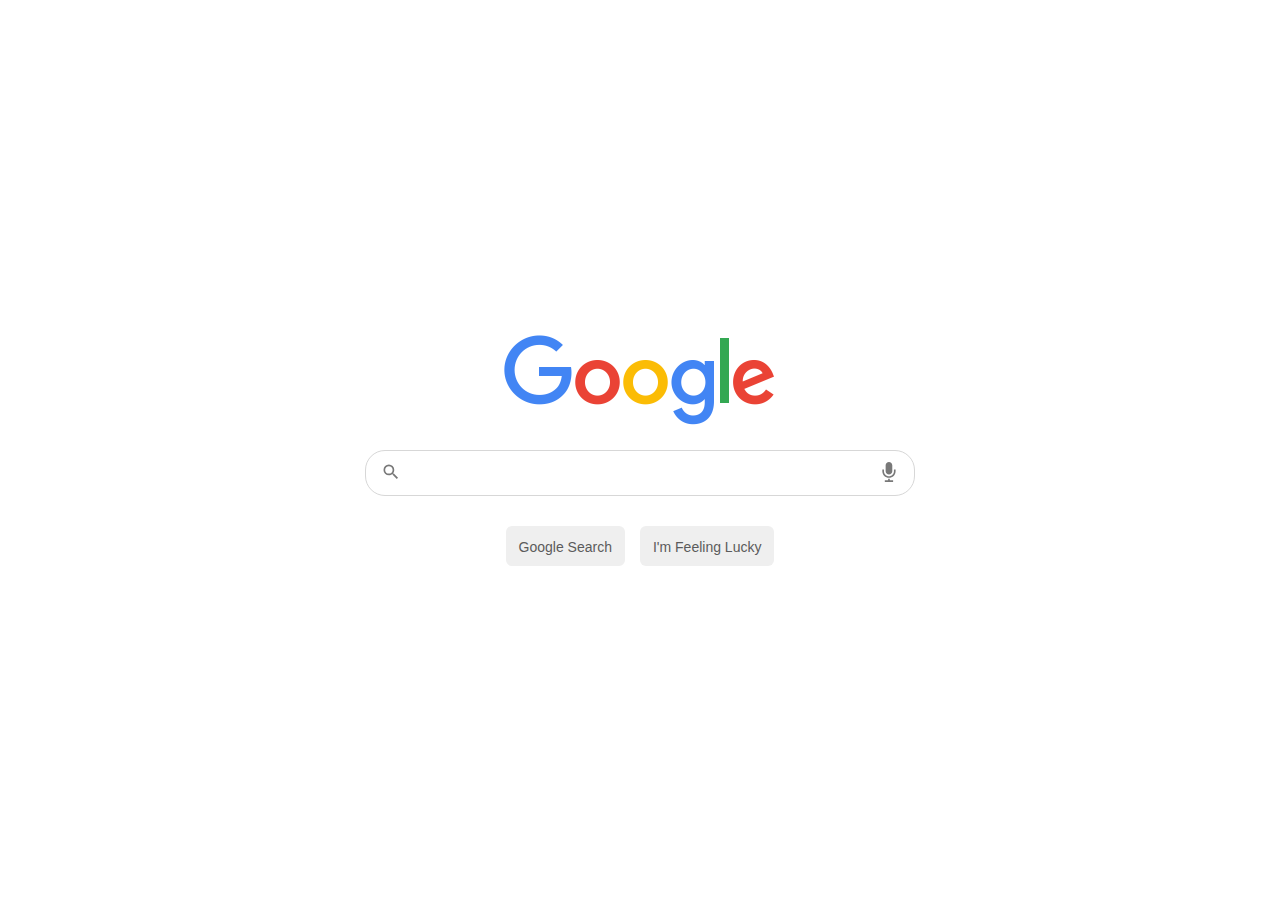
<file: index.html>
<!DOCTYPE html>
<html lang="en">
<head>
    <meta charset="UTF-8">
    <meta name="viewport" content="width=device-width, initial-scale=1.0">
    <link rel="icon" type="image/png" href="./favicon.png"/>
    <link rel="stylesheet" href="./index.css">
    <script src="./index.js"></script>
    <title>Google</title>
</head>
<body>
  <div class="wrap-options">

  </div>
  <div id="container">
    <div class="wrap-google">
      <img id="google" src="./googlelogo.png" alt="">
    </div>
    <div class="bars-container-outer">
      <div class="bars-container-inner">
        <div class="wrap-search-bar row">
        <svg id="magifier" xmlns="http://www.w3.org/2000/svg" viewBox="0 0 24 24">
            <path d="M15.5 14h-.79l-.28-.27A6.471 6.471 0 0 0 16 9.5 6.5 6.5 0 1 0 9.5 16c1.61 0 3.09-.59 4.23-1.57l.27.28v.79l5 4.99L20.49 19l-4.99-5zm-6 0C7.01 14 5 11.99 5 9.5S7.01 5 9.5 5 14 7.01 14 9.5 11.99 14 9.5 14z"></path>
        </svg>
        <input type="text" id="input-search-bar">
        <svg id="mic" xmlns="http://www.w3.org/2000/svg" width="24" height="24" viewBox="0 0 24 24"><path d="M16 11c0 2.209-1.791 4-4 4s-4-1.791-4-4v-7c0-2.209 1.791-4 4-4s4 1.791 4 4v7zm4-2v2c0 4.418-3.582 8-8 8s-8-3.582-8-8v-2h2v2c0 3.309 2.691 6 6 6s6-2.691 6-6v-2h2zm-7 13v-2h-2v2h-4v2h10v-2h-4z"/></svg>
        </div>
        <a href="about/about.html" id="wrap-search-history"" class="wrap-search-history row">
          <svg id="clock1" class="clock" enable-background="new 0 0 443.294 443.294" height="512" viewBox="0 0 443.294 443.294" width="512" xmlns="http://www.w3.org/2000/svg"><path d="m221.647 0c-122.214 0-221.647 99.433-221.647 221.647s99.433 221.647 221.647 221.647 221.647-99.433 221.647-221.647-99.433-221.647-221.647-221.647zm0 415.588c-106.941 0-193.941-87-193.941-193.941s87-193.941 193.941-193.941 193.941 87 193.941 193.941-87 193.941-193.941 193.941z"/><path d="m235.5 83.118h-27.706v144.265l87.176 87.176 19.589-19.589-79.059-79.059z"/></svg>
          <div class="search query">Harry Yuan</div>
          <span class="search remove">Remove</span>
        </a>
      </div>
    </div>
    <div id="wrap-buttons">
      <input type="button" class="btn" id="btn-search" value="Google Search">
      <input type="button" class="btn" id="btn-lucky" value="I'm Feeling Lucky" onclick="dev()">
    </div>
  </div>
</body>
</html>
</file>
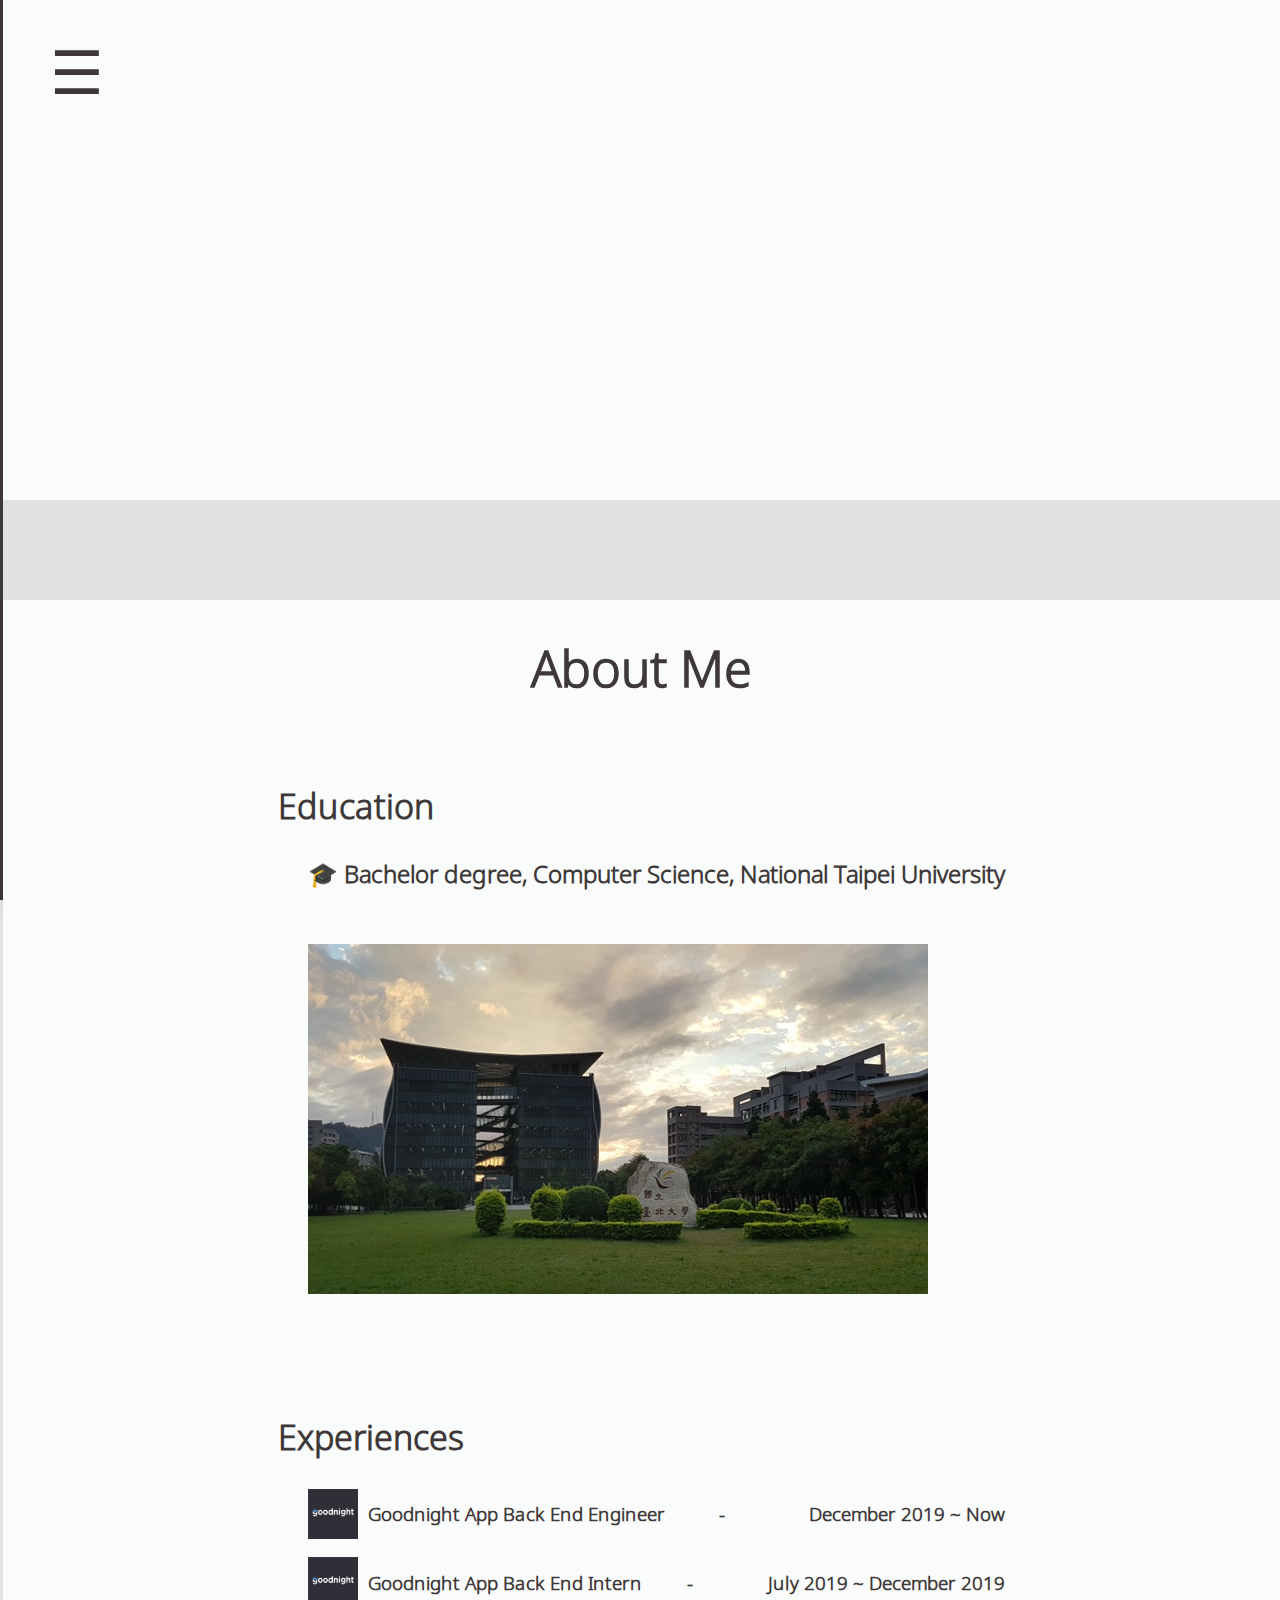
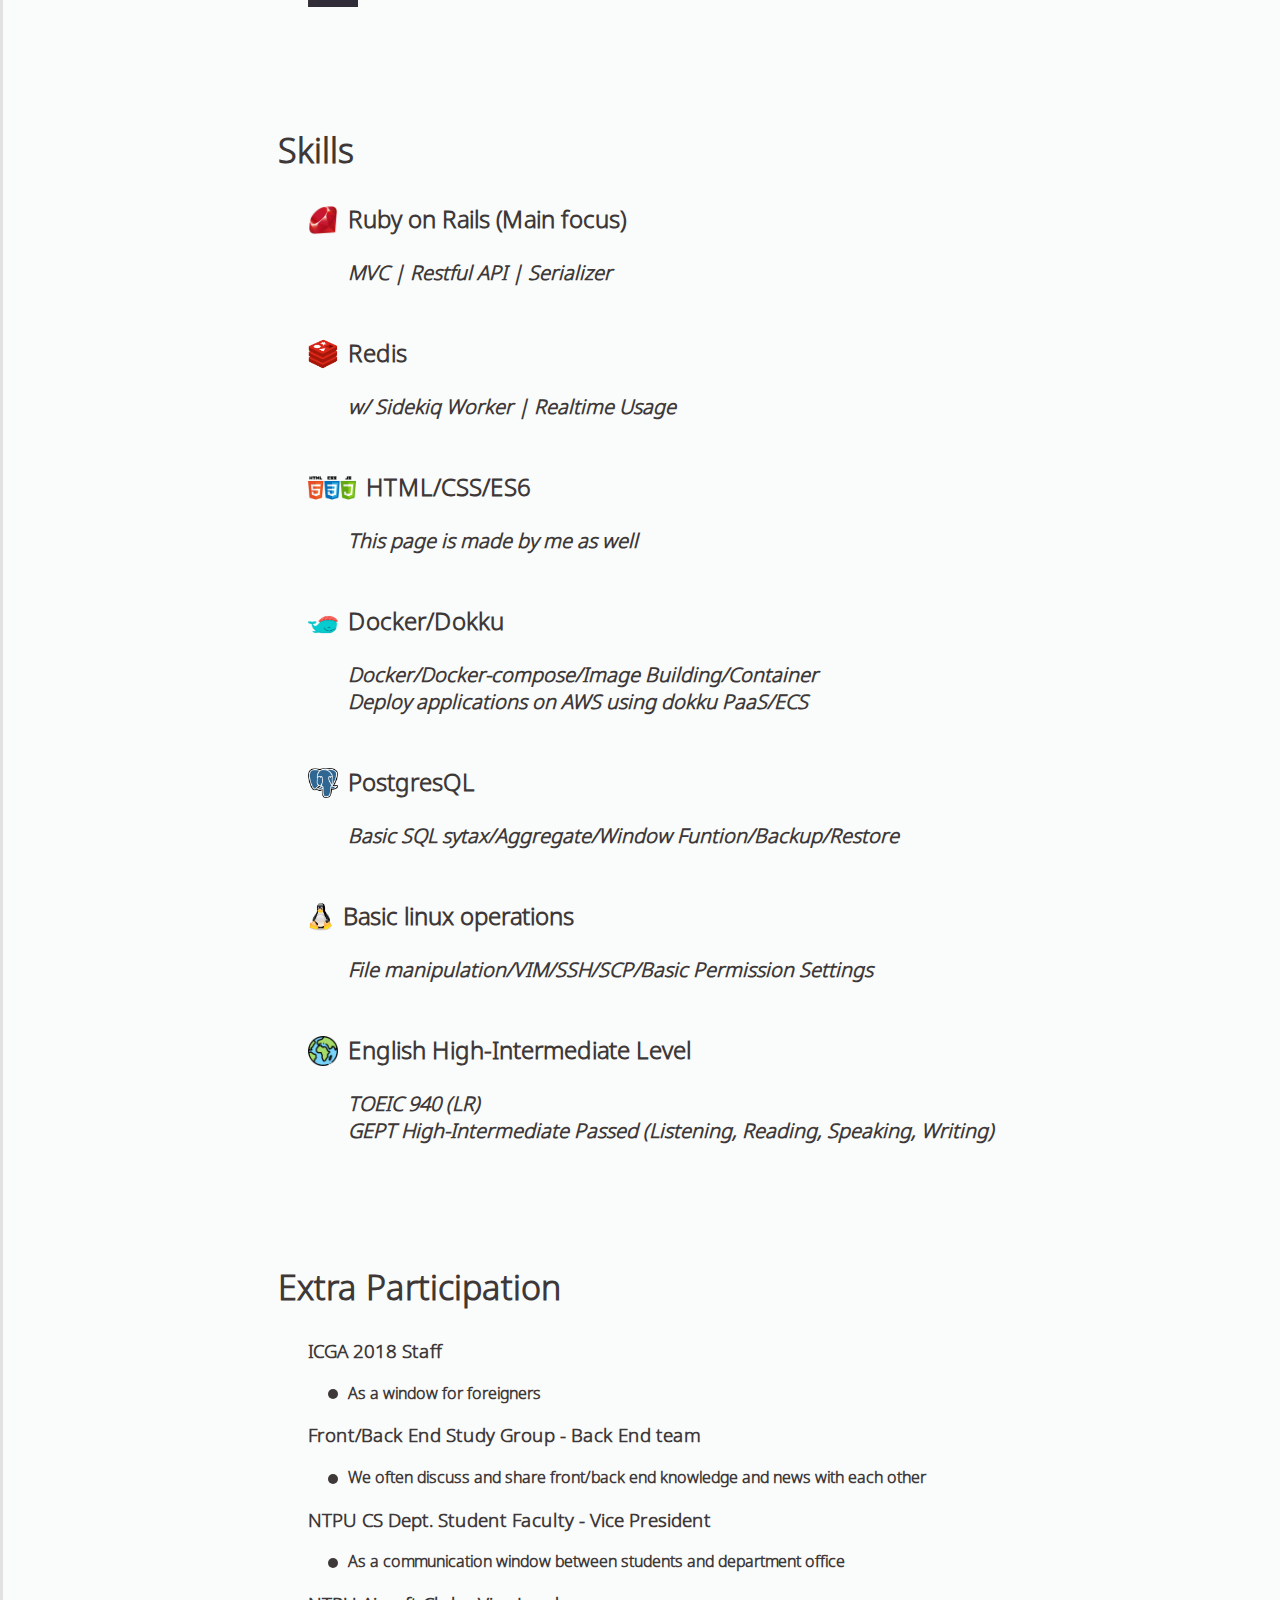
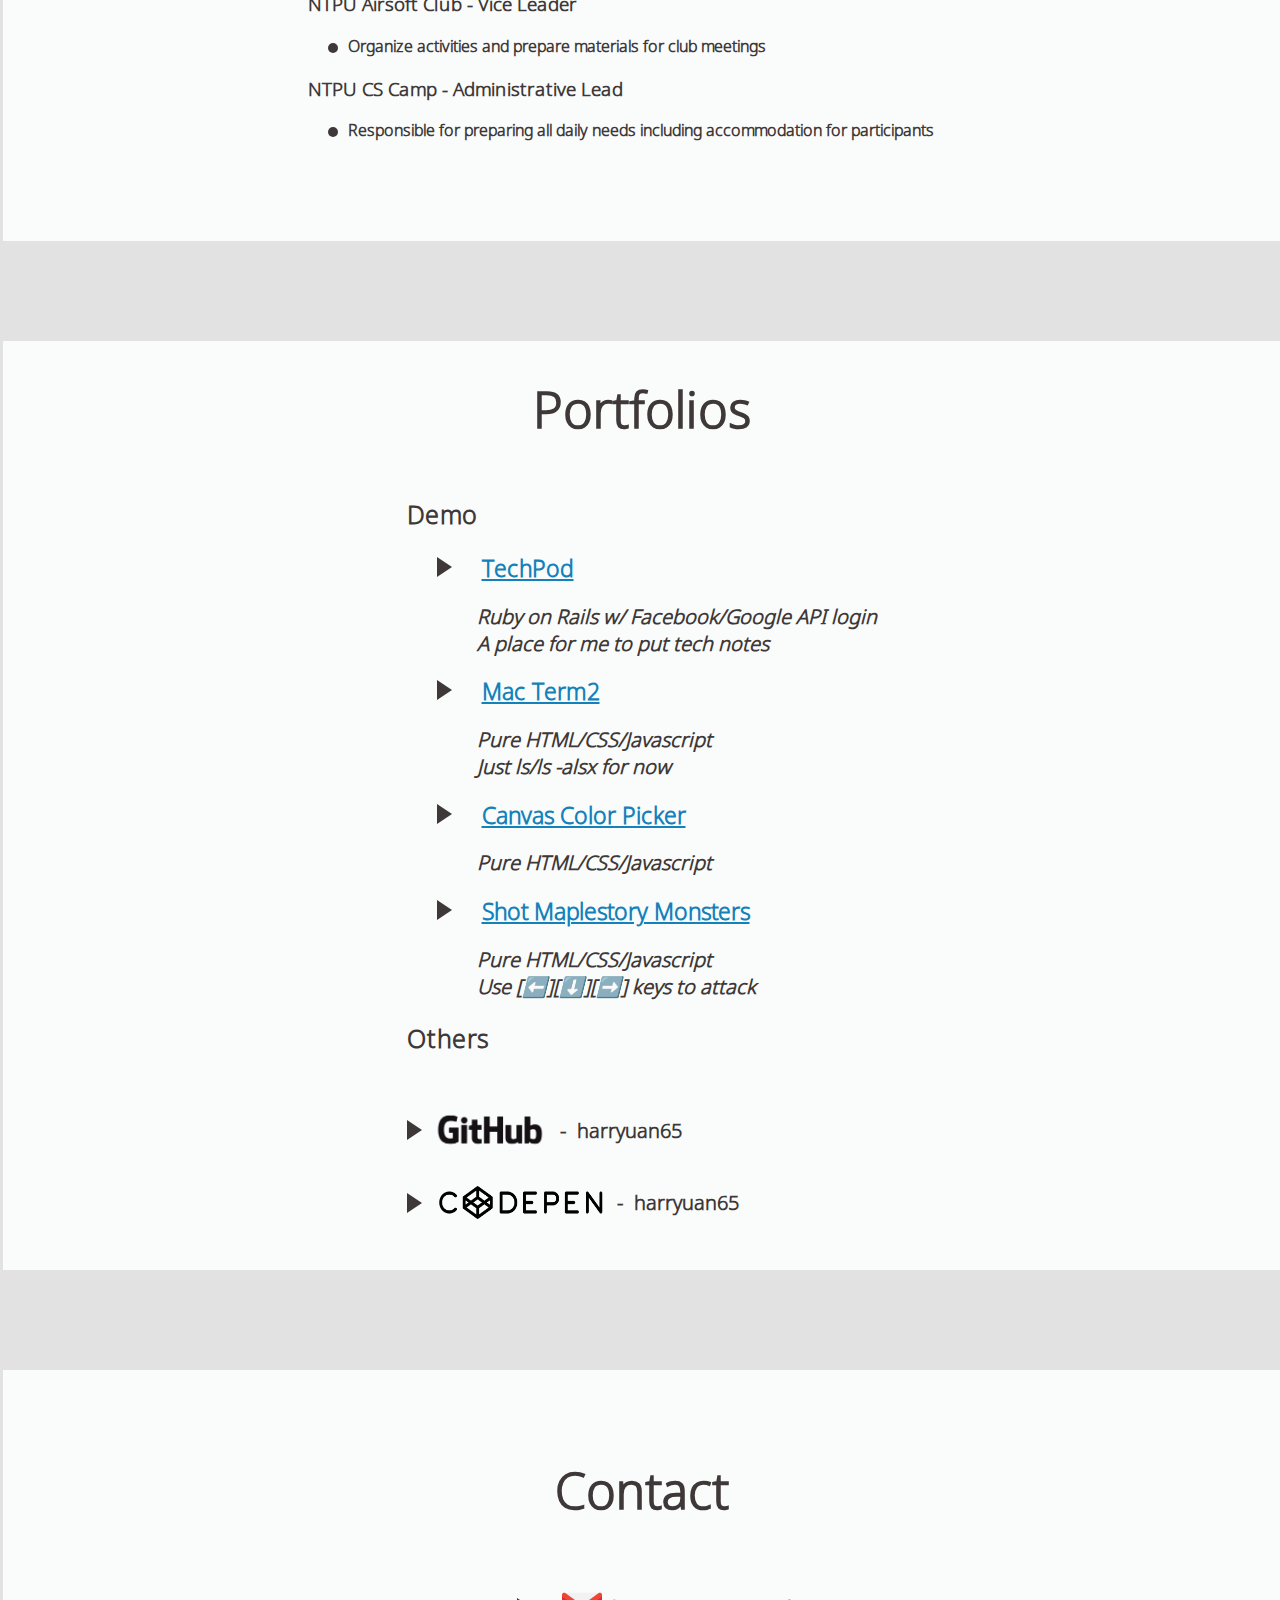
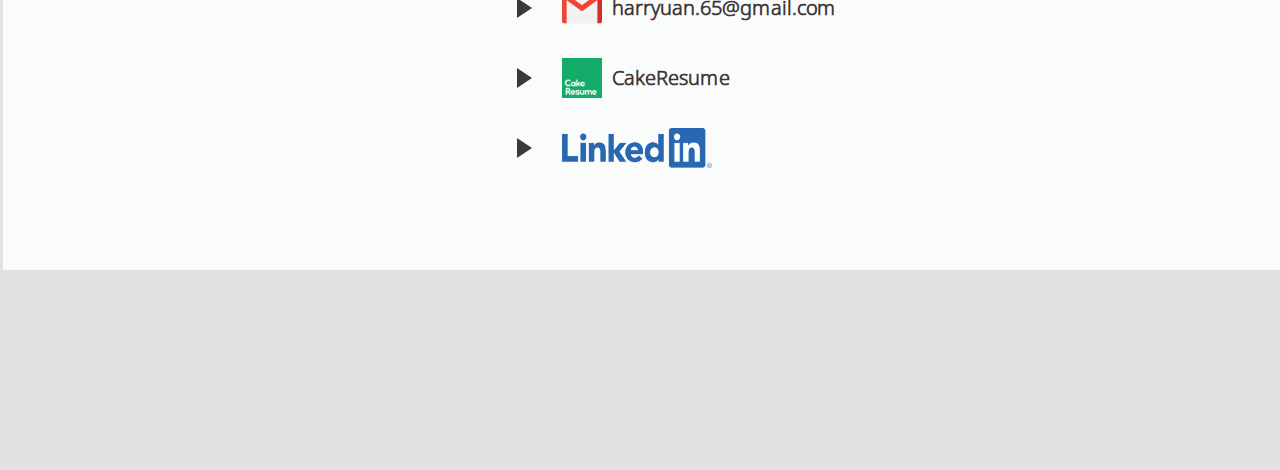
<file: about/about.html>
<html lang="en">
<head>
    <meta charset="UTF-8">
    <meta name="viewport" content="width=device-width, initial-scale=1.0">
    <meta http-equiv="X-UA-Compatible" content="ie=edge">
    <script type="text/javascript" src="./javascript/harry.js"></script>
    <link rel="stylesheet" href="./about.css">
    <title>Harry Yuan</title>
</head>
<body>
  <div id="nav-entry"><div id="nav-toggle" onclick="toggleNav()">&#9776;</div></div>
  <nav id="nav">
    <ul id="primary">
      <li class="primary">
        <a class="anchor" onclick="scrollToAnchor(event)" href="#aboutme">About Me</a>
      </li>
      <li class="primary">
        <ul class="secondary">
          <li class="secondary"><a class="sub-anchor" onclick="scrollToAnchor(event)" href="#education">Education</a></li>
          <li class="secondary"><a class="sub-anchor" onclick="scrollToAnchor(event)" href="#experiences">Experiences</a></li>
          <li class="secondary"><a class="sub-anchor" onclick="scrollToAnchor(event)" href="#skills">Skills</a></li>
          <li class="secondary"><a class="sub-anchor" onclick="scrollToAnchor(event)" href="#extra-participation">Extra Participation</a></li>
        </ul>
      </li>
      <li class="primary">
        <a class="anchor" onclick="scrollToAnchor(event)" href="#portfolio">Portfolio</a>
      </li>
      <li class="primary">
        <a class="anchor" onclick="scrollToAnchor(event)" href="#contact">Contact</a>
      </li>
    </ul>
  </nav>
  <main id="container" onclick="closeNav()">
    <section id="me">
      <div class="section-body">
        <img src="./images/harry_profile.png" id="me" alt="harry_yuan"/>
        <div id="wrap-name-skills">
          <span id="name">Harry Yuan</span>
          <div id="short-skills">
            <strong>Ruby on Rails</strong>/<strong>Restful API</strong>/<strong>HTML5</strong> x <strong>CSS</strong> x <strong>ES6/TOEIC<strong>940</strong>
          </div>
        </div>
      </div>
    </section>

    <section class="info">
      <div class="section-body">
        <h1 id="aboutme" class="info-title aboutme">About Me</h1>
      </div>
      <div id="aboutme-body">
        <div class="about-block">
          <h2 id="education" class="aboutme-title">Education</h2>
          <div class="wrap-topic">
            <h3 class='title-skill web-edu'>🎓 Bachelor degree, Computer Science, National Taipei University</h3>
            <div class="mobile-edu">
              <h3 class="mobile-edu-desc">Bachelor degree</h3>
              <h3 class="mobile-edu-desc">Computer Science</h3>
              <h3 class="mobile-edu-desc">National Taipei University</h3>
            </div>
            <img id='img-ntpu' src='./images//ntpu.jpg' alt="ntpu">
          </div>
        </div>

        <div class="about-block">
          <h2 id="experiences" class="aboutme-title">Experiences</h2>
          <div class="wrap-topic experiences">
            <h3 class="experience"><div class="position"><img class="goodnight" src="./images/goodnight_logo.png" alt="goodnight-logo"> Goodnight App Back End Engineer</div><span class="dash">-</span><div class="time">December 2019 ~ Now</div></h3>
            <h3 class="experience"><div class="position"><img class="goodnight" src="./images/goodnight_logo.png" alt="goodnight-logo"> Goodnight App Back End Intern</div><span class="dash">-</span><div class="time">July 2019 ~ December 2019</div></h3>
          </div>
        </div>

        <div class="about-block">
          <h2 id="skills" class="aboutme-title">Skills</h2>
          <div class="wrap-topic skills">
            <h3 class='title-skill'><img class="img-skill" id="ruby" src="./images/ruby.png" alt="linux">Ruby on Rails (Main focus)</h3>
            <div class="description">MVC | Restful API | Serializer</div>
            <h3 class="title-skill"><img class="image-skill" id="redis" src="./images/redis.png" alt="redis">Redis</h3>
            <div class="description">w/ Sidekiq Worker | Realtime Usage</div>
            <h3 class='title-skill'><img class="img-skill" id="html-css-js" src="./images/htmlcssjs.png" alt="linux">HTML/CSS/ES6</h3>
            <div class="description">This page is made by me as well</div>
            <h3 class='title-skill'><img class="img-skill" id="dokku" src="./images/dokku.png" alt="linux">Docker/Dokku</h3>
            <div class="description">Docker/Docker-compose/Image Building/Container</div>
            <div class="description">Deploy applications on AWS using dokku PaaS/ECS</div>
            <h3 class='title-skill'><img class="img-skill" id="postgres" src="./images/postgres.png" alt="linux">PostgresQL</h3>
            <div class="description">Basic SQL sytax/Aggregate/Window Funtion/Backup/Restore</div>
            <h3 class='title-skill'><img class="img-skill" id="linux" src="./images/linux.png" alt="linux">Basic linux operations</h3>
            <div class="description">File manipulation/VIM/SSH/SCP/Basic Permission Settings</div>
            <h3 class='title-skill'><img class="img-skill" id="earth" src="./images/earth.png" alt="linux">English High-Intermediate Level</h3>
            <div class="description">TOEIC 940 (LR)</div>
            <div class="description">GEPT High-Intermediate Passed (Listening, Reading, Speaking, Writing)</div>
          </div>
        </div>

        <div class="about-block">
          <h2 id="extra-participation" class="aboutme-title">Extra Participation</h2>
          <div class="wrap-topic">
            <h3 class="participation">ICGA 2018 Staff</h3>
            <div class="part-desc">As a window for foreigners</div>
            <h3 class="participation">Front/Back End Study Group - Back End team</h3>
            <div class="part-desc">We often discuss and share front/back end knowledge and news with each other</div>
            <h3 class="participation">NTPU CS Dept. Student Faculty - Vice President</h3>
            <div class="part-desc">As a communication window between students and department office</div>
            <h3 class="participation">NTPU Airsoft Club - Vice Leader</h3>
            <div class="part-desc">Organize activities and prepare materials for club meetings</div>
            <h3 class="participation">NTPU CS Camp - Administrative Lead</h3>
            <div class="part-desc">Responsible for preparing all daily needs including accommodation for participants</div>
          </div>
        </div>
      </div>
    </section>

    <section id="portfolio" class="info">
      <div class="section-body">
        <h1 class="info-title">Portfolios</h1>
        <div class="portfolio-block">
          <h2 class="portfolio-title">Demo</h2>
          <div class="wrap-topic portfolios">
            <h3 class='title-portfolio'><a href="https://techpod.herokuapp.com/" class="link-portfolio" target="_blank">TechPod</a></h3>
            <div class="description">Ruby on Rails w/ Facebook/Google API login</div>
            <div class="description">A place for me to put tech notes</div>

            <h3 class='title-portfolio'><a href="https://harryuan65.github.io/WebDesign/mac-term2/" class="link-portfolio" target="_blank">Mac Term2</a></h3>
            <div class="description">Pure HTML/CSS/Javascript</div>
            <div class="description">Just ls/ls -alsx for now</div>

            <h3 class='title-portfolio'><a href="https://harryuan65.github.io/CanvasColorPicker/" class="link-portfolio" target="_blank">Canvas Color Picker</a></h3>
            <div class="description">Pure HTML/CSS/Javascript</div>
            <h3 class='title-portfolio'><a href="https://harryuan65.github.io/ShotMonsterMapleStory/" class="link-portfolio" target="_blank">Shot Maplestory Monsters</a></h3>
            <div class="description">Pure HTML/CSS/Javascript</div>
            <div class="description">Use [⬅️][⬇️][➡️] keys to attack</div>
          </div>
          <div class="wrap-info-items">
            <h2 class="portfolio-title">Others</h2>
            <a class="info-item" href="https://github.com/harryuan65" target="_blank">
              <div class="arrow-wrap"><div class="arrow"></div></div>
              <img src="./images/GitHub_Logo.png" alt="github-logo" id="github-logo" />
              <span class="info-text">&nbsp; - &nbsp;harryuan65</span>
            </a>
            <a class="info-item" href="https://codepen.io/harryuan65/" target="_blank">
              <div class="arrow-wrap"><div class="arrow"></div></div>
              <img src="./images/codepen-wordmark-display-inside-black@10x.png" alt="codepen-logo" id="codepen-logo" />
              <span class="info-text">&nbsp; - &nbsp;harryuan65</span>
            </a>
          </div>
        </div>
      </div>
    </section>

    <section id="contact" class="info">
      <div class="section-body">
        <h1 class="info-title">Contact</h1>
        <div class="wrap-info-items">
          <a class="info-item info-contact" href="mailto:harryuan.65@gmail.com">
            <img src="./images/gmail-logo.png" alt="google-logo" id="google-logo" />
            <span class="info-text">&nbsp; harryuan.65@gmail.com</span>
          </a>
          <a class="info-item info-contact" href="https://www.cakeresume.com/harry-yuan" target="_blank">
            <img src="./images/cake-resume.png" alt="cakeresume-logo" id="cakeresume-logo" />
            <span class="info-text">&nbsp; CakeResume &nbsp; </span>
          </a>
          <a class="info-item info-contact" href="https://tw.linkedin.com/in/harry-yuan-22425a18b" target="_blank">
            <img src="./images/LI-Logo.png" alt="linked-in-logo" id="linked-in-logo" />
            <span class="info-text">&nbsp; &nbsp; </span>
          </a>
        </div>
      </div>
    </section>

  </main>
</div>
</body>
</html>
</file>
<file: index.css>
* {
  box-sizing: border-box; }

html, body {
  margin: 0;
  height: 100%;
  width: 100%;
  font-family: Arial, Helvetica, sans-serif;
  display: flex;
  flex-direction: column;
  justify-content: center;
  align-items: center; }

#container {
  display: flex;
  flex-direction: column;
  justify-content: center;
  align-items: center; }

#google {
  width: 272px; }

.wrap-google {
  height: 115px; }

.bars-container-outer {
  z-index: 100;
  display: flex;
  flex-direction: column;
  justify-content: flex-start;
  align-items: center;
  border: solid 1px #d7d7d7;
  border-radius: 20px;
  width: 550px; }
  .bars-container-outer.focused, .bars-container-outer:hover {
    box-shadow: 0px 2px 3px rgba(55, 55, 55, 0.2); }

.row {
  padding: 5px 5px 5px 5px;
  width: 528px; }

.wrap-search-bar {
  display: flex;
  flex-direction: row;
  justify-content: space-between;
  align-items: center;
  border-bottom: solid 1px transparent; }
  .wrap-search-bar.expand {
    border-bottom: solid 1px #e7e7e7; }

#input-search-bar {
  width: 480px;
  outline: none;
  border: none;
  background-color: transparent;
  height: 33px; }

#wrap-search-history {
  display: none; }
  #wrap-search-history.show {
    display: flex; }

.wrap-search-history {
  position: absolute;
  display: flex;
  flex-direction: row;
  justify-content: space-between;
  align-items: center;
  height: 40px;
  position: relative;
  cursor: pointer;
  text-decoration: none; }

.search.query {
  width: 405px;
  color: #5c0878; }

#wrap-buttons {
  display: flex;
  flex-direction: row;
  justify-content: space-around;
  align-items: center; }
  #wrap-buttons :not(:first-child) {
    margin-left: 15px; }

.btn {
  color: #5b5b5b;
  height: 40px;
  border-radius: 6px;
  border: 1px solid transparent;
  margin-top: 30px;
  padding: 12px;
  font-size: 14px;
  cursor: pointer; }
  .btn:hover {
    border-color: #d7d7d7; }
  .btn:active {
    outline: lightblue; }

#magifier {
  position: relative;
  fill: #787878;
  z-index: 2;
  width: 20px; }

#mic {
  width: 20px;
  fill: #787878; }

svg.clock {
  display: inline-block;
  fill: #787878;
  width: 15px; }

/*# sourceMappingURL=index.css.map */
</file>
<file: about/about.css>
@font-face {
  font-family: "NotoSans-Light";
  src: url("./fonts/NotoSans-Light.ttf") format("truetype"); }
html, body {
  margin: 0;
  background-color: #e2e2e2;
  scroll-behavior: smooth; }

body {
  font-family: "NotoSans-Light";
  display: flex;
  flex-direction: row; }

a, a:active, a:visited {
  text-decoration: none;
  color: #3e3838; }

ul {
  list-style: none;
  padding: 0; }

#nav-entry {
  z-index: 2;
  position: fixed;
  left: 50px;
  top: 30px;
  display: flex;
  flex-direction: row;
  justify-content: center;
  align-items: center; }
  #nav-entry #nav-toggle {
    cursor: pointer;
    font-size: 60px;
    transition: .1s ease;
    color: #3e3838; }

nav {
  position: relative;
  background-color: #6e7da2;
  transition: 0.8s ease;
  width: 0;
  height: inherit;
  overflow-x: hidden;
  border-right: 3px solid #3e3838;
  box-shadow: 0 0 20px grey; }
  nav ul#primary {
    position: fixed;
    padding: 120px 0 0 50px;
    height: auto; }
  nav li.primary {
    padding-top: 5px; }
    nav li.primary a {
      transition: .1s ease;
      font-size: 30px;
      color: #dadada; }
      nav li.primary a:hover {
        color: #fff;
        text-shadow: -1px 0 #3e3838, 0 1px #3e3838, 1px 0 #3e3838, 0 -1px #3e3838;
        filter: drop-shadow(1px 1px 1px #3e3838); }
      nav li.primary a:active {
        color: #888;
        filter: drop-shadow(2px 2px 2px #3e3838); }
  nav ul.secondary {
    overflow-y: hidden;
    height: 0;
    border-left: 2px solid #3e3838;
    margin-left: 20px;
    padding-left: 20px;
    transition: .8s ease; }
    nav ul.secondary li.secondary a {
      font-size: 20px;
      cursor: pointer; }

h2#extra-participation, h2#skills, h2#experiences, h2#education {
  padding-top: 20px; }

main#container {
  background-color: #e2e2e2;
  position: relative;
  display: flex;
  flex-direction: column;
  width: 100%;
  left: 0;
  transition: 0.8s ease; }

section {
  font-family: "NotoSans-Light";
  position: relative;
  display: flex;
  justify-content: center;
  flex-direction: column;
  align-items: center;
  min-height: 500px;
  width: inherit;
  background-color: #f9fcfb;
  margin-bottom: 100px;
  color: #3e3838; }
  section:last-child {
    margin-bottom: 200px; }

.section-body {
  display: flex;
  flex-direction: column;
  justify-content: center;
  align-items: center;
  min-width: 400px; }
  .section-body .info-title {
    font-size: 50px;
    font-weight: 900; }
  .section-body .wrap-info-items .info-subtitle {
    font-size: 20px;
    font-weight: 900; }
  .section-body .wrap-info-items li {
    display: flex;
    flex-direction: row;
    align-items: center; }
    .section-body .wrap-info-items li:not(:first-child) {
      padding-top: 30px; }
  .section-body .wrap-info-items a.info-item {
    display: flex;
    flex-direction: row;
    justify-content: flex-start;
    align-items: center;
    width: 300px;
    padding-top: 30px; }
    .section-body .wrap-info-items a.info-item:last-child {
      padding-bottom: 50px; }

@keyframes fadeIn {
  from {
    opacity: 0; }
  to {
    opacity: 1; } }
@keyframes padding-right30 {
  from {
    padding-right: 0px; }
  to {
    padding-right: 30px; } }
img#me {
  opacity: 0;
  height: 250px;
  width: 250px;
  animation: fadeIn 1s .5s forwards, padding-right30 1s .5s forwards; }

#name {
  font-size: 50px;
  color: #3e3838;
  font-weight: bold; }

div#wrap-name-skills {
  opacity: 0;
  display: flex;
  flex-direction: column;
  align-items: center;
  padding-bottom: 50px;
  animation: fadeIn 1s .5s forwards; }

span.skill:not(:first-child)::before {
  height: 10px;
  border: 1px solid #3e3838;
  content: '';
  margin: 0 5px 0 5px;
  border-style: solid; }

@keyframes arrow-pulsating {
  0% {
    margin-left: 0; }
  100% {
    margin-left: 10px; } }
.arrow-wrap {
  display: inline-block;
  width: 30px; }

.arrow {
  content: '';
  height: 0;
  width: 0;
  border-style: solid none solid solid;
  border-width: 10px 0 10px 15px;
  border-color: transparent transparent transparent #3e3838;
  padding-right: 30px;
  animation: arrow-pulsating .5s alternate infinite; }

.about-block:not(:first-child) {
  margin-top: 100px; }

.about-block:last-child {
  margin-bottom: 100px; }

.aboutme-title {
  font-size: 34px;
  font-weight: 900; }

.wrap-topic {
  padding-left: 30px; }

#img-ntpu {
  height: 350px;
  width: 620px;
  padding-top: 30px; }

.mobile-edu {
  display: none; }

.experience {
  display: flex;
  justify-content: space-between;
  align-items: center; }

.time {
  padding-left: 30px; }

.position {
  display: flex;
  flex-direction: row;
  align-items: center; }
  .position img.goodnight {
    width: 50px;
    height: 50px;
    padding-right: 10px; }

.img-skill {
  margin-right: 10px; }

.title-skill {
  display: flex;
  justify-content: flex-start;
  align-items: flex-end;
  font-size: 24px; }
  .title-skill:not(:first-child) {
    margin-top: 50px; }

.description {
  padding-left: 40px;
  font-size: 20px;
  font-style: italic; }

img#postgres {
  height: 30px;
  width: 30px; }

img#html-css-js {
  height: 30px;
  width: 48px; }

img#dokku {
  height: 25px;
  width: 30px; }

img#ruby {
  height: 30px;
  width: 30px; }

img#redis {
  margin-right: 10px;
  height: 30px;
  width: 30px; }

img#linux {
  height: 30px;
  width: 25px; }

img#earth {
  height: 30px;
  width: 30px; }

a.link-portfolio {
  color: #1481BA;
  font-weight: bolder;
  font-size: 23px;
  text-decoration: underline;
  transition: color .3s ease; }
  a.link-portfolio::before {
    display: inline-block;
    content: '';
    height: 0;
    width: 0;
    border-style: solid none solid solid;
    border-width: 10px 0 10px 15px;
    border-color: transparent transparent transparent #3e3838;
    padding-right: 30px; }
  a.link-portfolio:hover {
    color: #0CAADC;
    transition: color .3s ease; }

.portfolio-title {
  font-size: 25px; }

img#github-logo {
  width: 120px;
  height: 50px;
  margin-left: -7px; }

img#codepen-logo {
  width: 170px;
  height: 35px; }

img#cakeresume-logo {
  width: 40px;
  height: 40px; }

img#google-logo {
  width: 40px;
  height: 40px; }

img#linked-in-logo {
  width: 150px;
  height: 40px; }

span.info-text {
  font-size: 20px;
  font-weight: bold;
  min-width: 250px; }

a.info-contact {
  padding-left: 50px; }
  a.info-contact::before {
    content: '';
    height: 0;
    width: 0;
    border-style: solid none solid solid;
    border-width: 10px 0 10px 15px;
    border-color: transparent transparent transparent #3e3838;
    padding-right: 30px; }

.participation {
  font-weight: 900; }

.part-desc {
  padding-left: 20px; }
  .part-desc::before {
    display: inline-block;
    content: '';
    height: 10px;
    width: 10px;
    background-color: #3e3838;
    border-radius: 50%;
    margin-right: 10px;
    vertical-align: middle; }

@media only screen and (max-width: 500px) {
  #nav-entry {
    display: none; }

  nav {
    position: fixed;
    display: none; }

  main#container {
    position: absolute;
    width: 100%; }

  #name {
    padding-top: 40px;
    font-size: 40px; }

  #short-skills {
    display: none; }

  .wrap-topic {
    display: flex;
    flex-direction: column;
    justify-content: center;
    align-items: center;
    padding: 0; }

  .section-body .info-title:not(.aboutme)::after {
    border: none;
    margin: 0; }

  .about-block {
    width: 100%;
    display: flex;
    flex-direction: column;
    align-items: center;
    justify-content: center;
    font-size: 12px; }

  .title-skill {
    font-size: 18px;
    padding-left: 30px;
    margin-inline-start: 0;
    margin-inline-end: 0;
    margin-block-start: 0;
    margin-block-end: 0; }

  #img-ntpu {
    height: auto;
    width: 70%; }

  .web-edu {
    display: none; }

  .mobile-edu {
    display: flex;
    flex-direction: column;
    justify-content: center;
    align-items: flex-start; }

  .mobile-edu-desc {
    font-size: 18px;
    margin: 0; }
    .mobile-edu-desc:first-child {
      text-decoration: underline; }

  img.goodnight {
    display: none; }

  .experience, .experiences {
    flex-direction: column;
    align-items: flex-start; }

  .time {
    padding: 0; }

  .dash {
    display: none; }

  .wrap-topic.skills {
    justify-content: flex-start;
    align-items: flex-start; }

  .description {
    display: none; }

  .portfolio-block .wrap-topic {
    align-items: flex-start; }

  .portfolio-title .info-item .info-text {
    display: none; }

  .part-desc {
    display: none; }

  #extra-participation ~ .wrap-topic {
    align-items: flex-start; }

  span.info-text {
    font-size: 15px;
    font-weight: bold;
    min-width: 150px; } }

/*# sourceMappingURL=about.css.map */
</file>
